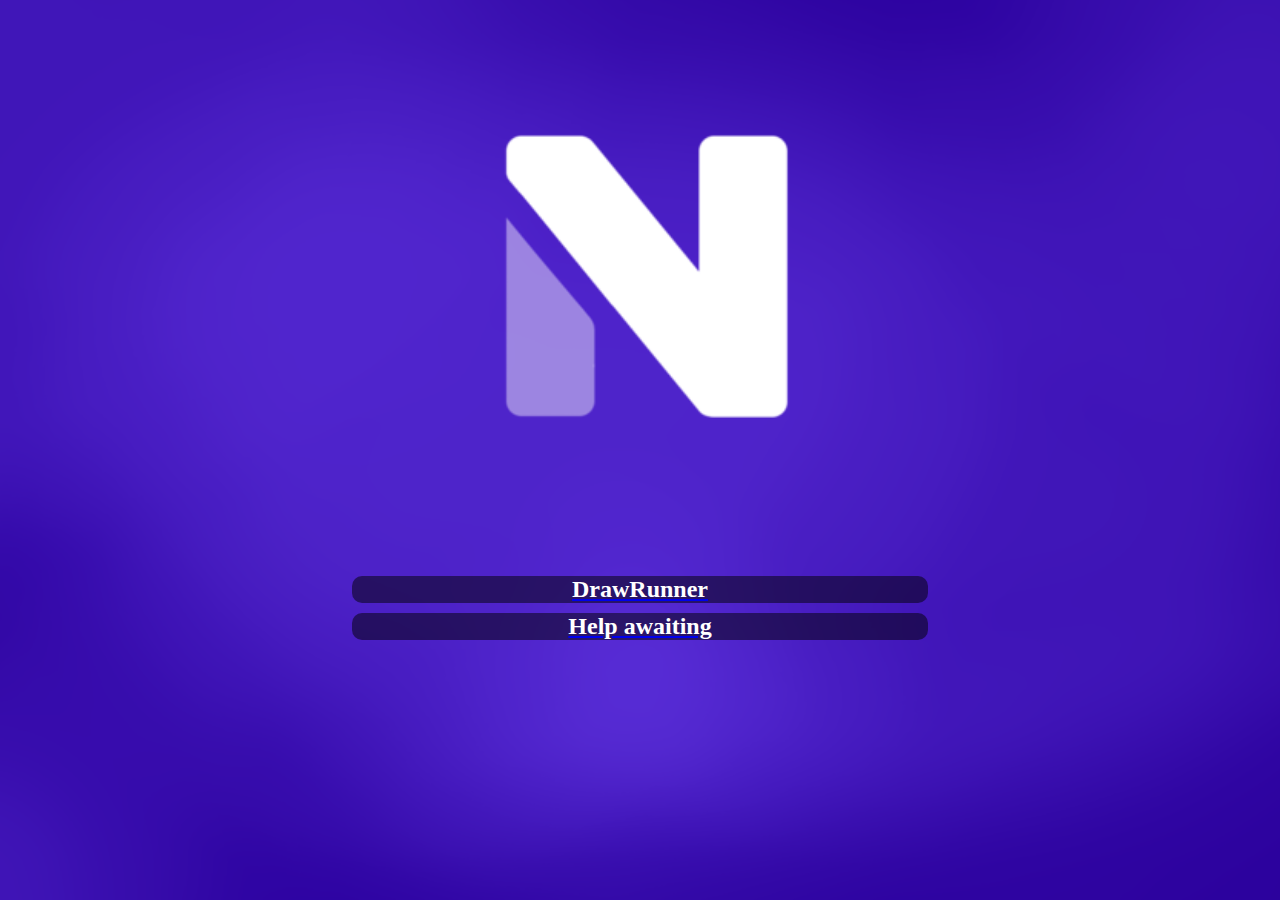
<file: index.html>
<!DOCTYPE html>
<html lang="ru">
<head>
    <meta charset="UTF-8">
    <meta name="viewport" content="width=device-width, initial-scale=1.0">
    <title>VNGames</title>
	<link rel="stylesheet" href="styles.css">
</head>
<body>
    <div class="content">
		
		<img src="logo.png" alt="Логотип"> <!-- Замените на путь к вашему изображению -->
		
		<!-- Кнопка с иконкой -->
        <div class="button-container">
			<a href="https://vngamesdev.github.io/drawrunner/drawrunner.html" class="button">
				<div class="text">DrawRunner</div>
			</a>
		</div>
		<!-- Кнопка с иконкой -->
        <div class="button-container">
			<a href="https://vngamesdev.github.io/help_awaiting/help_awaiting.html" class="button">
				<div class="text">Help awaiting</div>
			</a>
		</div>
    </div>
</body>
</html>
</file>
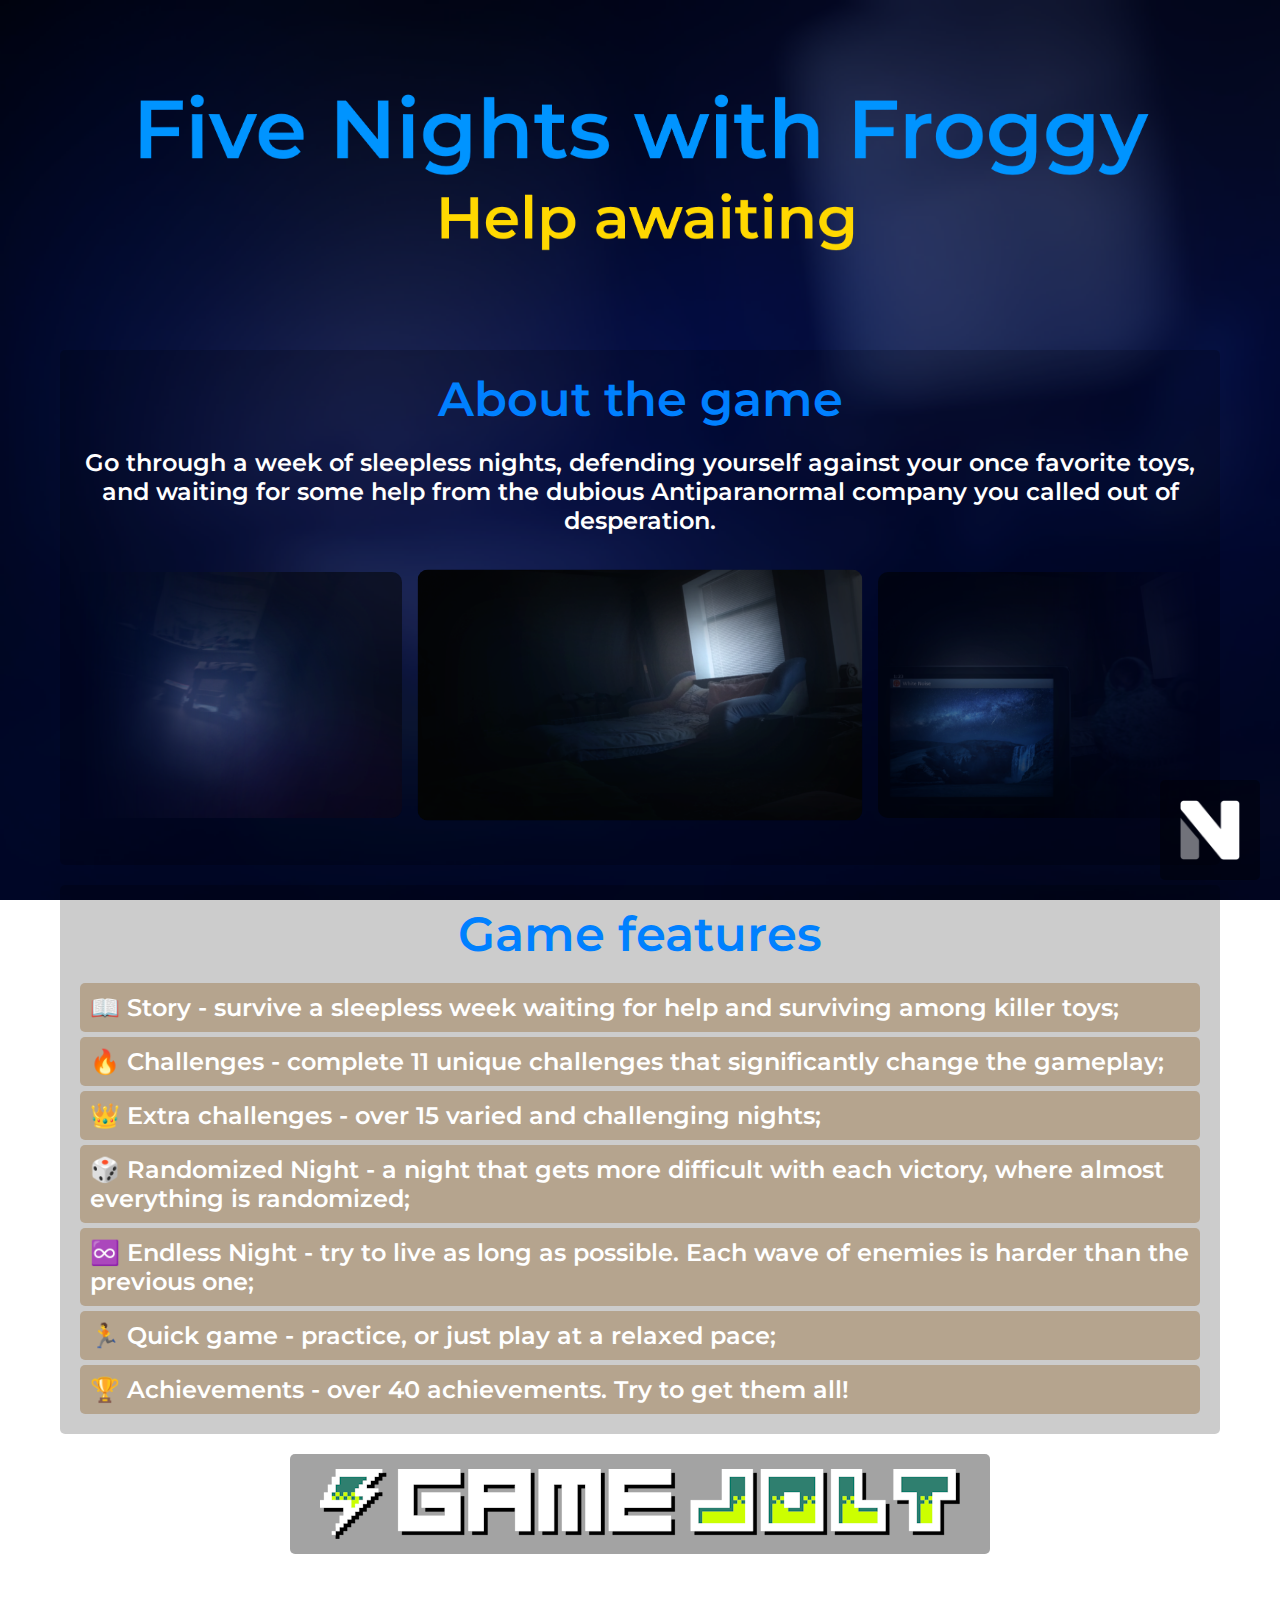
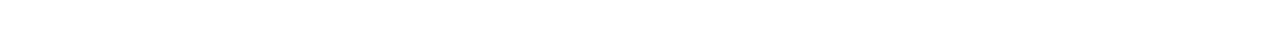
<file: help_awaiting.html>
<!DOCTYPE html>
<html lang="ru">
<head>
    <meta charset="UTF-8">
    <meta name="viewport" content="width=device-width, initial-scale=1.0">
    <title>Help awaiting</title>
    <!-- Подключаем шрифт Montserrat SemiBold -->
    <link href="https://fonts.googleapis.com/css2?family=Montserrat:wght@600&display=swap" rel="stylesheet">
    <!-- Подключаем Swiper CSS -->
    <link rel="stylesheet" href="https://unpkg.com/swiper/swiper-bundle.min.css">
    <style>
        /* Общие стили */
        body, html {
            margin: 0;
            padding: 0;
            font-family: 'Montserrat', sans-serif;
            overflow-x: hidden; /* Скрываем горизонтальную прокрутку */
            min-height: 100vh; /* Минимальная высота страницы */
            display: flex;
            flex-direction: column;
            align-items: center;
            background-image: url('background.png'); /* Путь к фоновому изображению */
            background-size: cover; /* Растягиваем изображение на весь экран */
            background-position: center; /* Центрируем изображение */
            background-attachment: fixed; /* Фон остаётся на месте при прокрутке */
            color: #fff; /* Белый текст для контраста */
			
        }

        /* Контейнер для основного контента */
        .container {
            width: 100%;
            max-width: 1200px; /* Максимальная ширина контента */
            padding: 0 20px; /* Отступы слева и справа */
            box-sizing: border-box; /* Учитываем padding в общей ширине */
            text-align: center; /* Центрируем текст */
			overflow: hidden;
        }

        /* Логотип игры */
        .game-logo {
            max-width: 100%;
            height: auto;
            margin-top: 20px; /* Отступ сверху */
        }
		.about-container {
			background-color: rgba(0, 0, 0, 0.2);
			border-radius: 5px;
			margin-top: 20px; /* Отступ сверху */
			padding: 20px; /* Внутренние отступы */
		}
        /* Текст под логотипом */
        .text {
            margin-bottom: 10px; /* Отступ сверху */
            font-size: 24px;
            font-weight: 600; /* SemiBold */
			padding: 0;
        }
		
		.text-cont-header {
            font-size: 48px;
            font-weight: 600; /* SemiBold */
			margin-bottom: 20px;
			color: rgba(0, 128, 255, 1);
        }
		
		.features-container{
			background-color: rgba(0, 0, 0, 0.2);
			border-radius: 5px;
			margin-top: 20px; /* Отступ сверху */
			padding: 20px; /* Внутренние отступы */
		}
		.text_end {
            margin-top: 5px; /* Отступ сверху */
            font-size: 24px;
            font-weight: 600; /* SemiBold */
            background-color: rgba(128, 74, 0, 0.3); /* Полупрозрачный фон для текста */
            padding: 10px;
            border-radius: 5px;
			text-align: left;
        }
		.spacer {
            height: 100px; /* Высота дополнительного пространства */
        }

        /* Контейнер для кнопки с иконкой */
        .button-container {
			position: relative;
			margin: 0 auto; /* Центрирование контейнера по горизонтали */
			margin-top: 20px;
			width: 700px; /* Ширина кнопки */
		}

        /* Кнопка с иконкой */
        .button {
			background-color: rgba(0, 0, 0, 0.2);
			border: none;
			border-radius: 5px;
			padding: 0;
			cursor: pointer;
			display: flex;
			align-items: center;
			justify-content: center;
			width: 100%; /* Ширина кнопки равна ширине контейнера */
			height: 100px;
			transition: background-color 0.3s ease;
			text-align: center; /* Центрирование текста внутри кнопки */
		}

        .button:hover {
            background-color: rgba(255, 255, 255, 0.2); /* Прозрачность фона при наведении */
        }

        .button img {
            width: 640px; /* Ширина иконки */
            height: 70px; /* Высота иконки */
            object-fit: contain; /* Сохраняем пропорции иконки */
        }

        /* Текст, который появляется при наведении на кнопку */
        .button-text {
            position: absolute;
            bottom: -30px; /* Начальное положение текста (скрыто) */
            left: 50%;
            transform: translateX(-50%);
            font-size: 18px;
            font-weight: 600;
            color: #fff;
            opacity: 0; /* Начальная прозрачность текста */
            transition: opacity 0.3s ease, bottom 0.3s ease; /* Плавные переходы */
        }

        .button-container:hover .button-text {
            bottom: -50px; /* Текст выезжает вниз */
            opacity: 1; /* Текст становится видимым */
        }

        /* Стили для Swiper */
        .swiper-container {
            width: 100%;
            height: 300px; /* Высота контейнера */
            margin-top: 0; /* Отступ сверху */
            overflow: hidden; /* Скрываем всё, что выходит за пределы контейнера */
			mask-image: linear-gradient(90deg, transparent, #000 15%, #000 85%, transparent 100%);
        }
        .swiper-slide {
            flex-shrink: 0; /* Запрещаем слайдам сжиматься */
            width: 60%; /* Ширина слайда (можно настроить) */
            height: 100%; /* Высота слайда равна высоте контейнера */
            display: flex;
            justify-content: center;
            align-items: center;
            transition: transform 0.3s ease, opacity 0.3s ease; /* Плавное изменение масштаба */
			opacity: 0.6;
        }

        .swiper-slide img {
            max-width: 100%;
            max-height: 100%;
            border-radius: 10px;
            object-fit: contain; /* Сохраняем пропорции изображения */
        }

        /* Активный слайд увеличен */
        .swiper-slide-active {
            transform: scale(1.02); /* Увеличиваем активный слайд */
            opacity: 1; /* Видимость */
        }

        /* Маленькая кнопка внизу справа */
        .small-button-container {
            position: fixed; /* Фиксированное положение */
            bottom: 20px; /* Отступ от нижнего края */
            right: 20px; /* Отступ от правого края */
        }

        .small-button {
            background-color: rgba(0, 0, 0, 0.2); /* Цвет и прозрачность фона */
            border: none;
            border-radius: 5px;
            padding: 0; /* Убираем внутренние отступы */
            cursor: pointer;
            display: flex;
            align-items: center;
            justify-content: center;
            width: 100px; /* Ширина кнопки */
            height: 100px; /* Высота кнопки */
            transition: background-color 0.3s ease; /* Плавное изменение фона */
        }

        .small-button:hover {
            background-color: rgba(255, 255, 255, 0.2); /* Прозрачность фона при наведении */
        }

        .small-button img {
            width: 60px; /* Ширина иконки */
            height: 60px; /* Высота иконки */
            object-fit: contain; /* Сохраняем пропорции иконки */
        }

        /* Текст, который появляется при наведении на маленькую кнопку */
        .small-button-text {
            position: absolute;
            left: -150px; /* Начальное положение текста (скрыто слева) */
            top: 50%;
            transform: translateY(-50%);
            font-size: 18px;
            font-weight: 600;
            color: #fff;
            opacity: 0; /* Начальная прозрачность текста */
            white-space: nowrap; /* Текст не переносится на новую строку */
            transition: opacity 0.3s ease, left 0.3s ease; /* Плавные переходы */
        }

        .small-button-container:hover .small-button-text {
            left: max(-180px, calc(-100vw + 220px)); /* Текст выезжает влево, но не доходит до края экрана */
            opacity: 1; /* Текст становится видимым */
        }
    </style>
</head>
<body>
    <div class="container">
        <!-- Логотип игры -->
        <img src="game_logo.png" alt="Логотип игры" class="game-logo">
		
		<div class="about-container">
			<div class="text-cont-header">
				About the game
			</div>
			<!-- Текст под логотипом -->
			<div class="text">
				Go through a week of sleepless nights, defending yourself against your once favorite toys, and waiting for some help from the dubious Antiparanormal company you called out of desperation.
			</div>

			<!-- Swiper с изображениями -->
			<div class="swiper-container">
				<div class="swiper-wrapper">
					<div class="swiper-slide">
						<img src="screenshots/1.png" alt="Screenshot 1">
					</div>
					<div class="swiper-slide">
						<img src="screenshots/2.png" alt="Screenshot 2">
					</div>
					<div class="swiper-slide">
						<img src="screenshots/3.png" alt="Screenshot 3">
					</div>
					<div class="swiper-slide">
						<img src="screenshots/4.png" alt="Screenshot 4">
					</div>
					<div class="swiper-slide">
						<img src="screenshots/5.png" alt="Screenshot 5">
					</div>
					<div class="swiper-slide">
						<img src="screenshots/6.png" alt="Screenshot 6">
					</div>
					<div class="swiper-slide">
						<img src="screenshots/7.png" alt="Screenshot 7">
					</div>
					<div class="swiper-slide">
						<img src="screenshots/8.png" alt="Screenshot 8">
					</div>
					<div class="swiper-slide">
						<img src="screenshots/9.png" alt="Screenshot 9">
					</div>
					<div class="swiper-slide">
						<img src="screenshots/10.png" alt="Screenshot 10">
					</div>
					<div class="swiper-slide">
						<img src="screenshots/11.png" alt="Screenshot 11">
					</div>
				</div>
			</div>
		</div>
		
		<div class="features-container">
			<div class="text-cont-header">
				Game features
			</div>
			<!-- Текст под логотипом -->
			<div class="text_end">
				📖 Story - survive a sleepless week waiting for help and surviving among killer toys;
			</div>
			<div class="text_end">
				🔥 Challenges - complete 11 unique challenges that significantly change the gameplay;
			</div>
			<div class="text_end">
				👑 Extra challenges - over 15 varied and challenging nights;
			</div>
			<div class="text_end">
				🎲 Randomized Night - a night that gets more difficult with each victory, where almost everything is randomized;
			</div>
			<div class="text_end">
				♾️ Endless Night - try to live as long as possible. Each wave of enemies is harder than the previous one;
			</div>
			<div class="text_end">
				🏃 Quick game - practice, or just play at a relaxed pace;
			</div>
			<div class="text_end">
				🏆 Achievements - over 40 achievements. Try to get them all!
			</div>
		</div>
		
		<!-- Кнопка с иконкой -->
        <div class="button-container">
            <button class="button">
                <a href="https://gamejolt.com/games/fnwfhelpawaiting/779506" class="button">
					<img src="gj_icon.png" alt="Иконка">
				</a>
            </button>
            <div class="button-text">Available on Windows and Android!</div>
        </div>
		
		<div class="spacer"></div>
    </div>
	
	
	

    <!-- Маленькая кнопка внизу справа -->
    <div class="small-button-container">
        <button class="small-button">
			<a href="https://example.com" class="button">
				<img src="small_icon.png" alt="Маленькая иконка"> <!-- Путь к маленькой иконке -->
			</a>
        </button>
        <div class="small-button-text">Other games</div>
    </div>

    <!-- Подключаем Swiper JS -->
    <script src="https://unpkg.com/swiper/swiper-bundle.min.js"></script>
    <script>
        // Инициализация Swiper
        var swiper = new Swiper('.swiper-container', {
            loop: true, // Бесконечная прокрутка
            slidesPerView: 2.5, // Количество видимых слайдов (1.5 для частичного отображения соседних)
            centeredSlides: true, // Активный слайд по центру
            spaceBetween: 20, // Расстояние между слайдами
            autoplay: {
                delay: 3000, // Задержка между слайдами (3 секунды)
                disableOnInteraction: false, // Продолжать автопрокрутку после взаимодействия пользователя
            },
            speed: 1000, // Скорость перехода между слайдами (1 секунда)
        });
    </script>
</body>
</html>
</file>
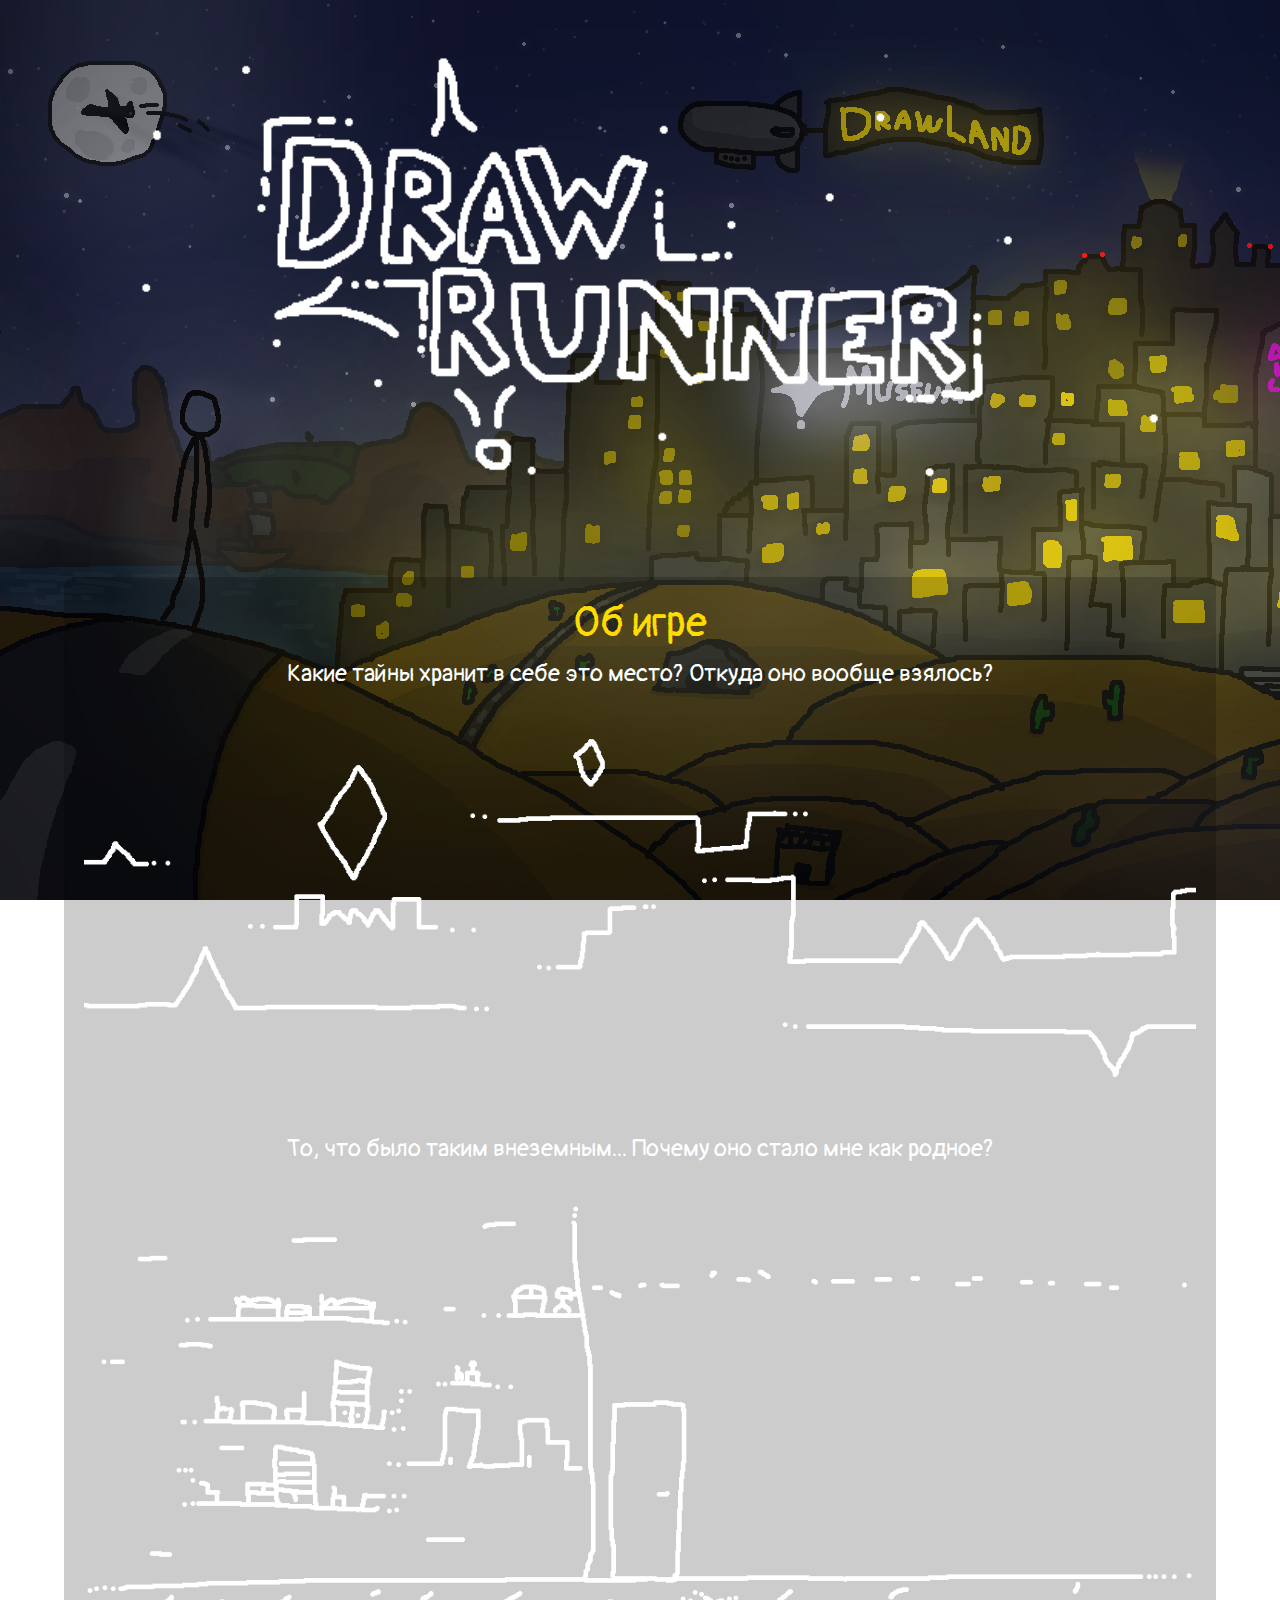
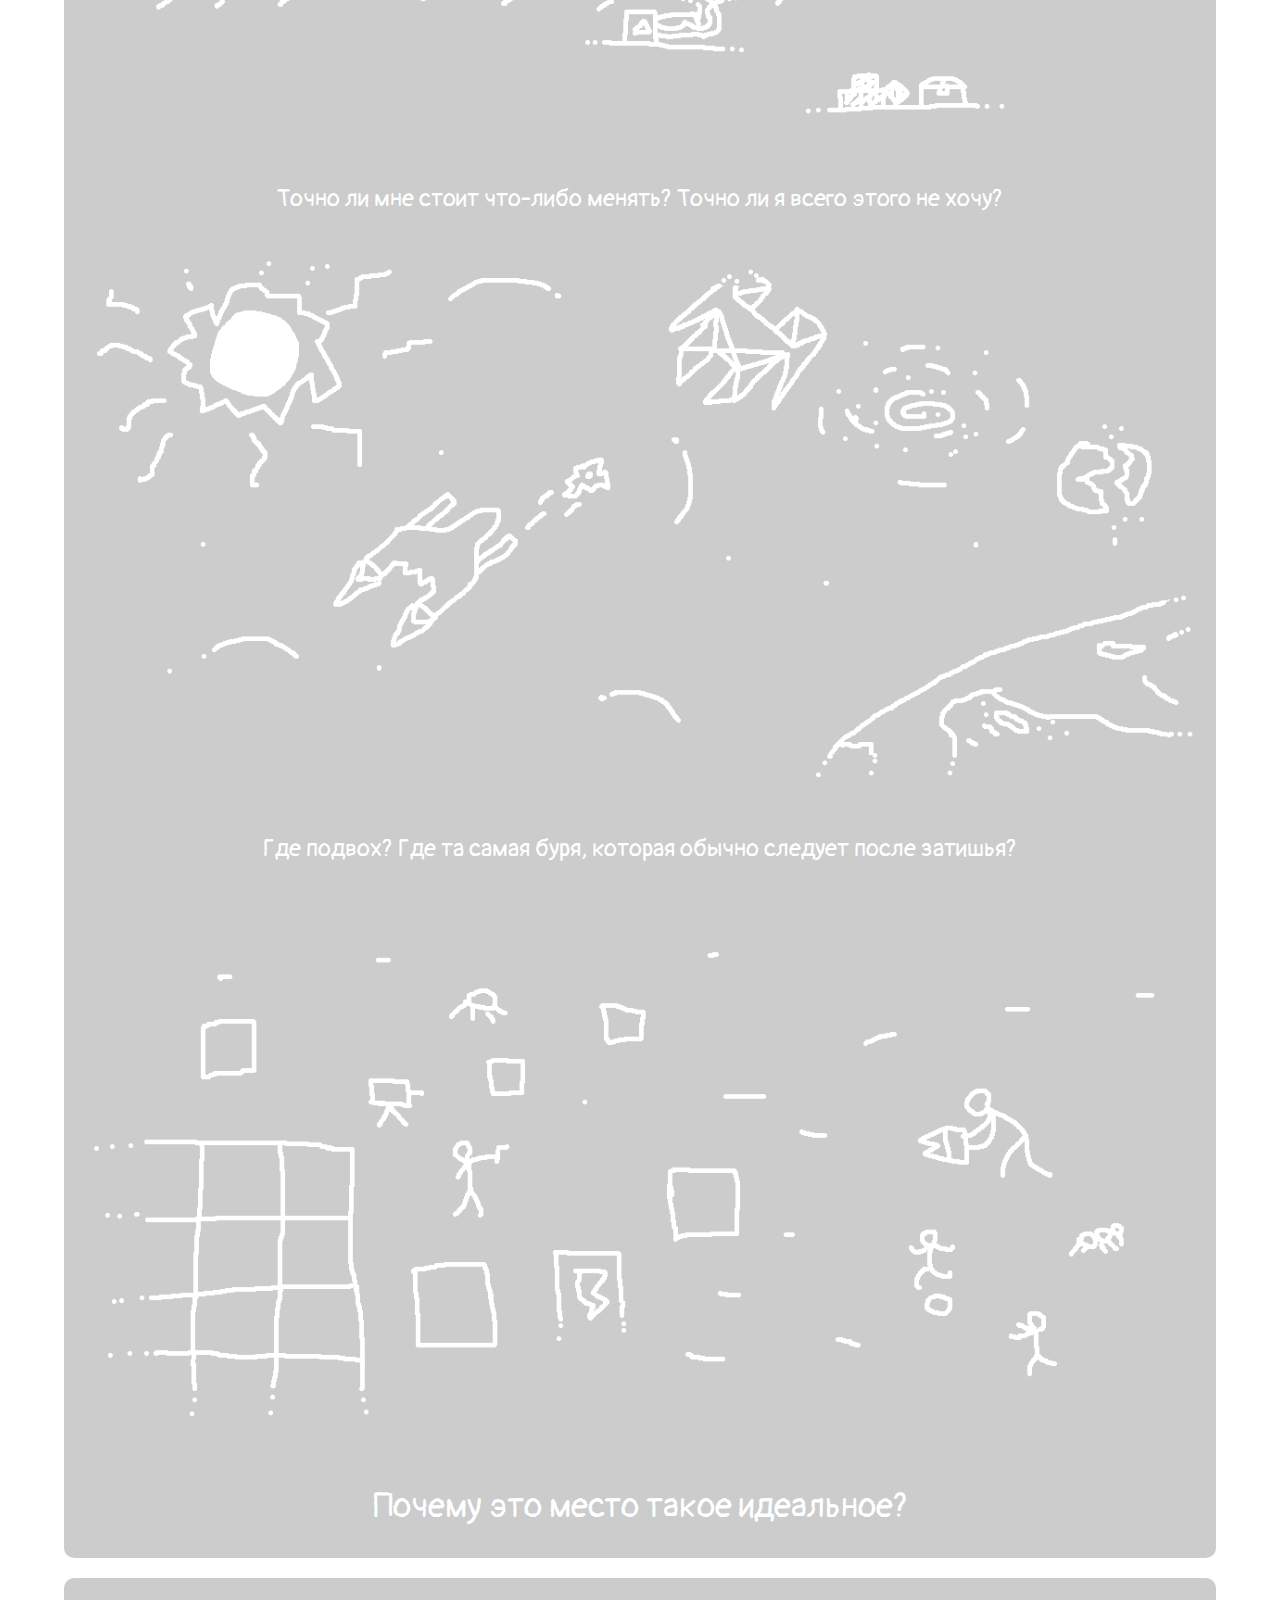
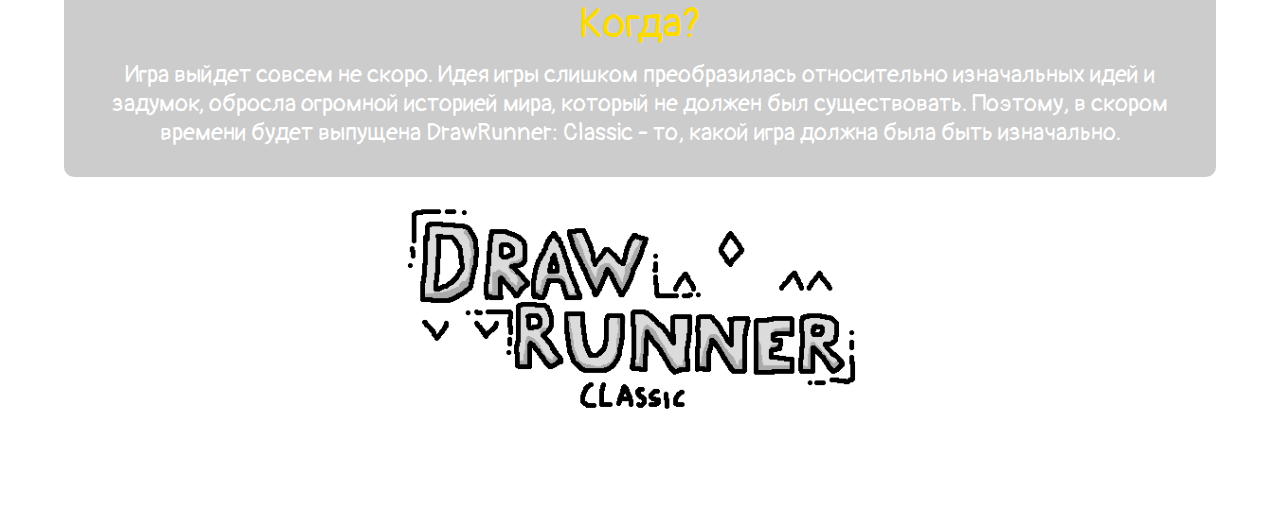
<file: drawrunner/drawrunner.html>
<!DOCTYPE html>
<html lang="ru">
<head>
    <meta charset="UTF-8">
    <meta name="viewport" content="width=device-width, initial-scale=1.0">
    <title>DrawRunner</title>
	<link rel="stylesheet" href="styles.css">
</head>
<body>
    <div class="content">
		
		<img src="logo.png" alt="Логотип"> <!-- Замените на путь к вашему изображению -->
		
		<div class = "content-text">
			<div class = "text-bigger">
				Об игре
			</div>
			<div class = "text">
				Какие тайны хранит в себе это место? Откуда оно вообще взялось?
			</div>
			<img src="spikes.png" alt="Логотип" class="img-inside-text">
			<div class = "text">
				То, что было таким внеземным... Почему оно стало мне как родное?
			</div>
			<img src="buildings.png" alt="Логотип" class="img-inside-text">
			<div class = "text">
				Точно ли мне стоит что-либо менять? Точно ли я всего этого не хочу?
			</div>
			<img src="space.png" alt="Логотип" class="img-inside-text">
			<div class = "text">
				Где подвох? Где та самая буря, которая обычно следует после затишья?
			</div>
			<img src="battle.png" alt="Логотип" class="img-inside-text">
			<div class = "text-big">
				Почему это место такое идеальное?
			</div>
		</div>
		<div class = "content-text">
			<div class = "text-bigger">
				Когда?
			</div>
			<div class = "text">
				Игра выйдет совсем не скоро. Идея игры слишком преобразилась относительно изначальных идей и задумок, обросла огромной историей мира, который не должен был существовать. Поэтому, в скором времени будет выпущена DrawRunner: Classic - то, какой игра должна была быть изначально.
			</div>
		</div>
		
		<!-- Кнопка с иконкой -->
        <div class="button-container">
			<a href="https://vngamesdev.github.io/drawrunner_classic/drawrunner_classic.html" class="button">
				<img src="logo_classic.png" alt="Иконка">
			</a>
		</div>
		
    </div>
</body>
</html>
</file>
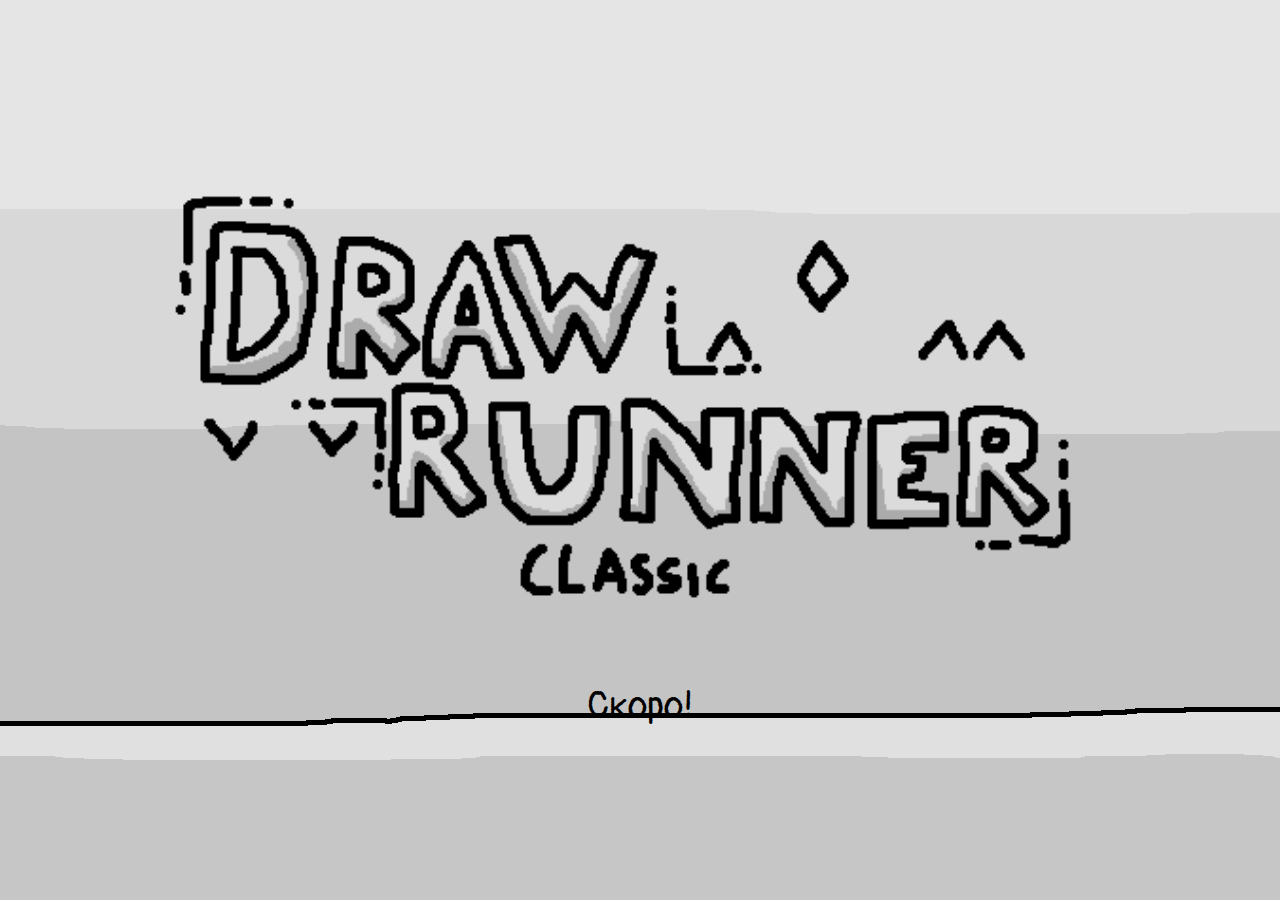
<file: drawrunner_classic/drawrunner_classic.html>
<!DOCTYPE html>
<html lang="ru">
<head>
    <meta charset="UTF-8">
    <meta name="viewport" content="width=device-width, initial-scale=1.0">
    <title>DrawRunner: Classic</title>
    <link href="https://fonts.googleapis.com/css2?family=Pangolin&display=swap" rel="stylesheet">
    <style>
        body, html {
            margin: 0;
            padding: 0;
            height: 100%;
            font-family: 'Pangolin', cursive;
            color: white;
            text-align: center;
			overflow: hidden;
        }

        .background {
            background-image: url('background.png');
            background-size: cover;
			background-position: center;
			background-attachment: fixed;
			
            height: 100%;
            display: flex;
            justify-content: center;
            align-items: center;
            flex-direction: column;
        }

        .content {
           background-color: rgba(0, 0, 0, 0); /* Полупрозрачный фон для текста */
			padding: 20px;
			border-radius: 10px;
			width: 90%;
			max-width: 1200px;
        }
		
		.content img{
			width: 100%;
			height: auto;
			max-width: 1200px;
		}
		
		.text {
			color: black;
			font-size: 36px;
			
			width: 100%;
			height: auto;
			max-width: 1200px;

		}

        .center-image {
            width: 700px; /* Размер изображения по центру */
			height: auto;
            margin-bottom: 20px;
        }
    </style>
</head>
<body>
    <div class="background">
        
        <div class="content">
		<img src="logo.png" alt="Лого" class="center-image"> <!-- Замените на путь к вашему изображению -->
            <div class="text">Скоро!</div>
        </div>
    </div>
</body>
</html>
</file>
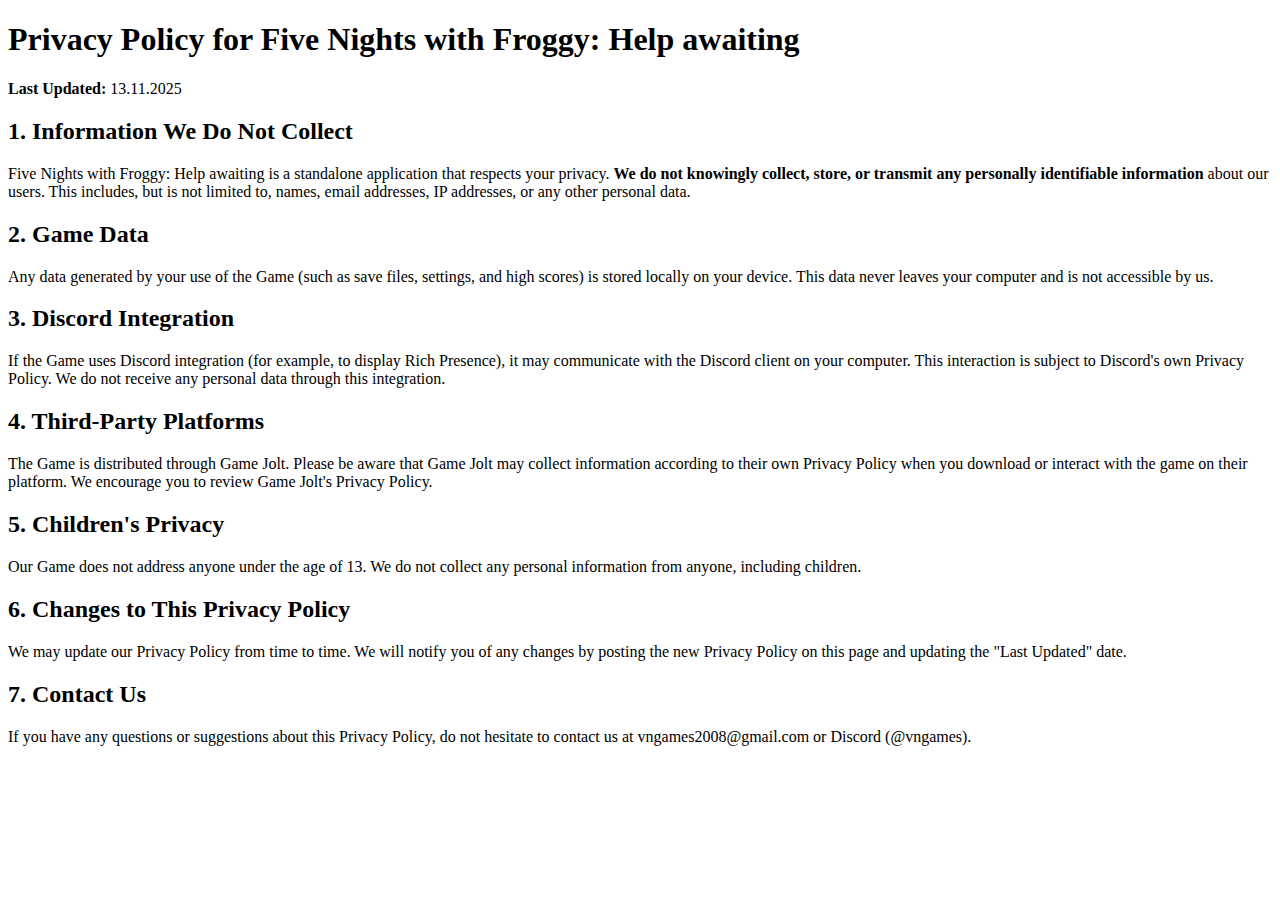
<file: help_awaiting/privacy_policy.html>
<!DOCTYPE html>
<html>
<head>
    <title>Privacy Policy - Five Nights with Froggy: Help awaiting</title>
</head>
<body>
    <h1>Privacy Policy for Five Nights with Froggy: Help awaiting</h1>
    <p><strong>Last Updated:</strong> 13.11.2025</p>

    <h2>1. Information We Do Not Collect</h2>
    <p>Five Nights with Froggy: Help awaiting is a standalone application that respects your privacy. <strong>We do not knowingly collect, store, or transmit any personally identifiable information</strong> about our users. This includes, but is not limited to, names, email addresses, IP addresses, or any other personal data.</p>

    <h2>2. Game Data</h2>
    <p>Any data generated by your use of the Game (such as save files, settings, and high scores) is stored locally on your device. This data never leaves your computer and is not accessible by us.</p>

    <h2>3. Discord Integration</h2>
    <p>If the Game uses Discord integration (for example, to display Rich Presence), it may communicate with the Discord client on your computer. This interaction is subject to Discord's own Privacy Policy. We do not receive any personal data through this integration.</p>

    <h2>4. Third-Party Platforms</h2>
    <p>The Game is distributed through Game Jolt. Please be aware that Game Jolt may collect information according to their own Privacy Policy when you download or interact with the game on their platform. We encourage you to review Game Jolt's Privacy Policy.</p>

    <h2>5. Children's Privacy</h2>
    <p>Our Game does not address anyone under the age of 13. We do not collect any personal information from anyone, including children.</p>

    <h2>6. Changes to This Privacy Policy</h2>
    <p>We may update our Privacy Policy from time to time. We will notify you of any changes by posting the new Privacy Policy on this page and updating the "Last Updated" date.</p>

    <h2>7. Contact Us</h2>
    <p>If you have any questions or suggestions about this Privacy Policy, do not hesitate to contact us at vngames2008@gmail.com or Discord (@vngames).</p>
</body>
</html>
</file>
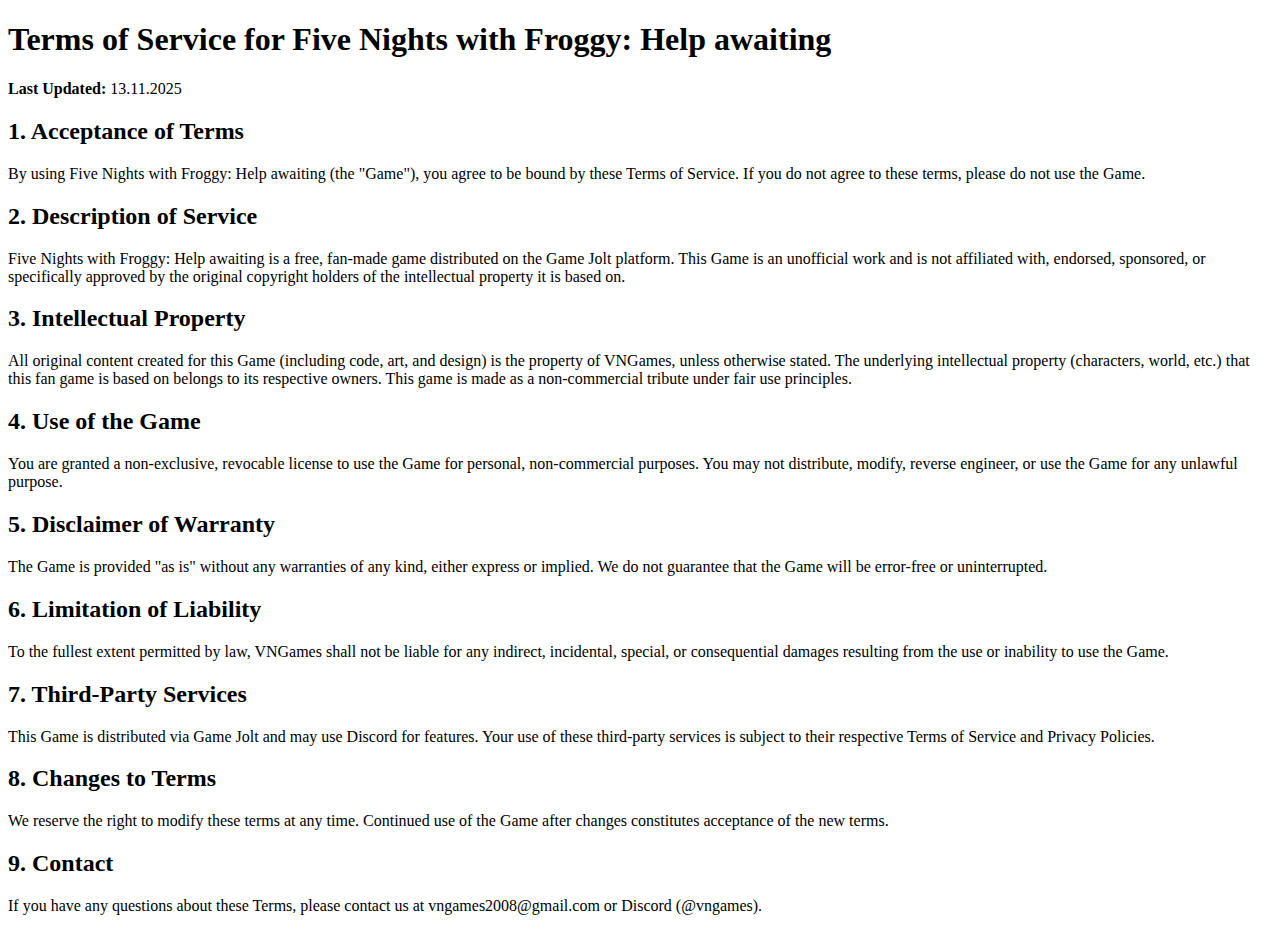
<file: help_awaiting/terms_of_service.html>
<!DOCTYPE html>
<html>
<head>
    <title>Terms of Service - Five Nights with Froggy: Help awaiting</title>
</head>
<body>
    <h1>Terms of Service for Five Nights with Froggy: Help awaiting</h1>
    <p><strong>Last Updated:</strong> 13.11.2025</p>

    <h2>1. Acceptance of Terms</h2>
    <p>By using Five Nights with Froggy: Help awaiting (the "Game"), you agree to be bound by these Terms of Service. If you do not agree to these terms, please do not use the Game.</p>

    <h2>2. Description of Service</h2>
    <p>Five Nights with Froggy: Help awaiting is a free, fan-made game distributed on the Game Jolt platform. This Game is an unofficial work and is not affiliated with, endorsed, sponsored, or specifically approved by the original copyright holders of the intellectual property it is based on.</p>

    <h2>3. Intellectual Property</h2>
    <p>All original content created for this Game (including code, art, and design) is the property of VNGames, unless otherwise stated. The underlying intellectual property (characters, world, etc.) that this fan game is based on belongs to its respective owners. This game is made as a non-commercial tribute under fair use principles.</p>

    <h2>4. Use of the Game</h2>
    <p>You are granted a non-exclusive, revocable license to use the Game for personal, non-commercial purposes. You may not distribute, modify, reverse engineer, or use the Game for any unlawful purpose.</p>

    <h2>5. Disclaimer of Warranty</h2>
    <p>The Game is provided "as is" without any warranties of any kind, either express or implied. We do not guarantee that the Game will be error-free or uninterrupted.</p>

    <h2>6. Limitation of Liability</h2>
    <p>To the fullest extent permitted by law, VNGames shall not be liable for any indirect, incidental, special, or consequential damages resulting from the use or inability to use the Game.</p>

    <h2>7. Third-Party Services</h2>
    <p>This Game is distributed via Game Jolt and may use Discord for features. Your use of these third-party services is subject to their respective Terms of Service and Privacy Policies.</p>

    <h2>8. Changes to Terms</h2>
    <p>We reserve the right to modify these terms at any time. Continued use of the Game after changes constitutes acceptance of the new terms.</p>

    <h2>9. Contact</h2>
    <p>If you have any questions about these Terms, please contact us at vngames2008@gmail.com or Discord (@vngames).</p>
</body>
</html>
</file>
<file: styles.css>
/* Подключение шрифта Pangolin */
@import url('https://fonts.googleapis.com/css2?family=Pangolin&display=swap');

/* Основные стили */
body {
    margin: 0;
    padding: 0;
    font-family: 'Montserrat', cursive;
    color: white;
    background-image: url('drawland.png'); /* Замените на путь к вашему изображению */
    background-size: cover;
    background-position: center;
	background-attachment: fixed;
    height: 100vh;
    display: flex;
    flex-direction: column;
    
    align-items: center;
    text-align: center;
}

.content {
    background-color: rgba(0, 0, 0, 0); /* Полупрозрачный фон для текста */
    padding: 20px;
    border-radius: 10px;
	width: 90%;
	max-width: 1200px;
}

.content-text {
    background-color: rgba(0, 0, 0, 0.2); /* Полупрозрачный фон для текста */
    padding: 20px;
    border-radius: 10px;
	margin-bottom: 20px;
}

.content img {
	width: 100%;
    height: auto;
    max-width: 1200px;
   
	margin-bottom: 50px;
}

.text {
	margin-bottom: 10px; /* Отступ сверху */
    font-size: 24px;
	padding: 0;
	font-weight: 600;
	color: white;
}
.button-container {
    position: relative;
    margin: 0 auto; /* Центрирование контейнера по горизонтали */
    width: 50%; /* Ширина контейнера */
    height: auto;
}

.button {
    background-color: rgba(0, 0, 0, 0.5);
    border: none;
    border-radius: 10px;
    padding: 0; /* Убираем внутренние отступы */
    cursor: pointer;
    display: block; /* Делаем кнопку блочным элементом */
    width: 100%; /* Ширина кнопки равна ширине контейнера */
    height: auto; /* Высота определяется содержимым */
    transition: background-color 0.3s ease;
    text-align: center; /* Центрирование текста внутри кнопки */
}

.button:hover {
    background-color: rgba(255, 220, 0, 0.2); /* Прозрачность фона при наведении */
}
</file>
<file: drawrunner/styles.css>
/* Подключение шрифта Pangolin */
@import url('https://fonts.googleapis.com/css2?family=Pangolin&display=swap');

/* Основные стили */
body {
    margin: 0;
    padding: 0;
    font-family: 'Pangolin', cursive;
    color: white;
    background-image: url('drawland.png'); /* Замените на путь к вашему изображению */
    background-size: cover;
    background-position: center;
	background-attachment: fixed;
    height: 100vh;
    display: flex;
    flex-direction: column;
    
    align-items: center;
    text-align: center;
}

.content {
    background-color: rgba(0, 0, 0, 0); /* Полупрозрачный фон для текста */
    padding: 20px;
    border-radius: 10px;
	width: 90%;
	max-width: 1200px;
}

.content-text {
    background-color: rgba(0, 0, 0, 0.2); /* Полупрозрачный фон для текста */
    padding: 20px;
    border-radius: 10px;
	margin-bottom: 20px;
}

.content img {
	width: 100%;
    height: auto;
    max-width: 1200px;
   
	margin-bottom: 50px;
}

.text {
	margin-bottom: 10px; /* Отступ сверху */
    font-size: 24px;
	padding: 0;
}

.text-big {
	margin-bottom: 10px; /* Отступ сверху */
    font-size: 34px;
	padding: 0;
}

.text-bigger {
	margin-bottom: 10px; /* Отступ сверху */
    font-size: 42px;
	padding: 0;
	color: rgba(255, 220, 0, 1);
}

.img-inside-text {
	margin-top: 30px;
	width: 100%;
    height: 100%; /* Высота должна быть задана */
    object-fit: cover; /* Обрезает изображение, сохраняя пропорции */
}

.button-container {
    position: relative;
    margin: 0 auto; /* Центрирование контейнера по горизонтали */
    width: 50%; /* Ширина контейнера */
    height: auto;
}

.button {
    background-color: rgba(255, 255, 255, 0.1);
    border: none;
    border-radius: 10px;
    padding: 0; /* Убираем внутренние отступы */
    cursor: pointer;
    display: block; /* Делаем кнопку блочным элементом */
    width: 100%; /* Ширина кнопки равна ширине контейнера */
    height: auto; /* Высота определяется содержимым */
    transition: background-color 0.3s ease;
    text-align: center; /* Центрирование текста внутри кнопки */
}

.button:hover {
    background-color: rgba(255, 220, 0, 0.2); /* Прозрачность фона при наведении */
}

.button img {
    display: block; /* Убираем отступ снизу */
    width: 100%; /* Растягиваем изображение на всю ширину кнопки */
    height: auto; /* Сохраняем пропорции */
    border-radius: 10px; /* Скругление углов изображения */
}
</file>
